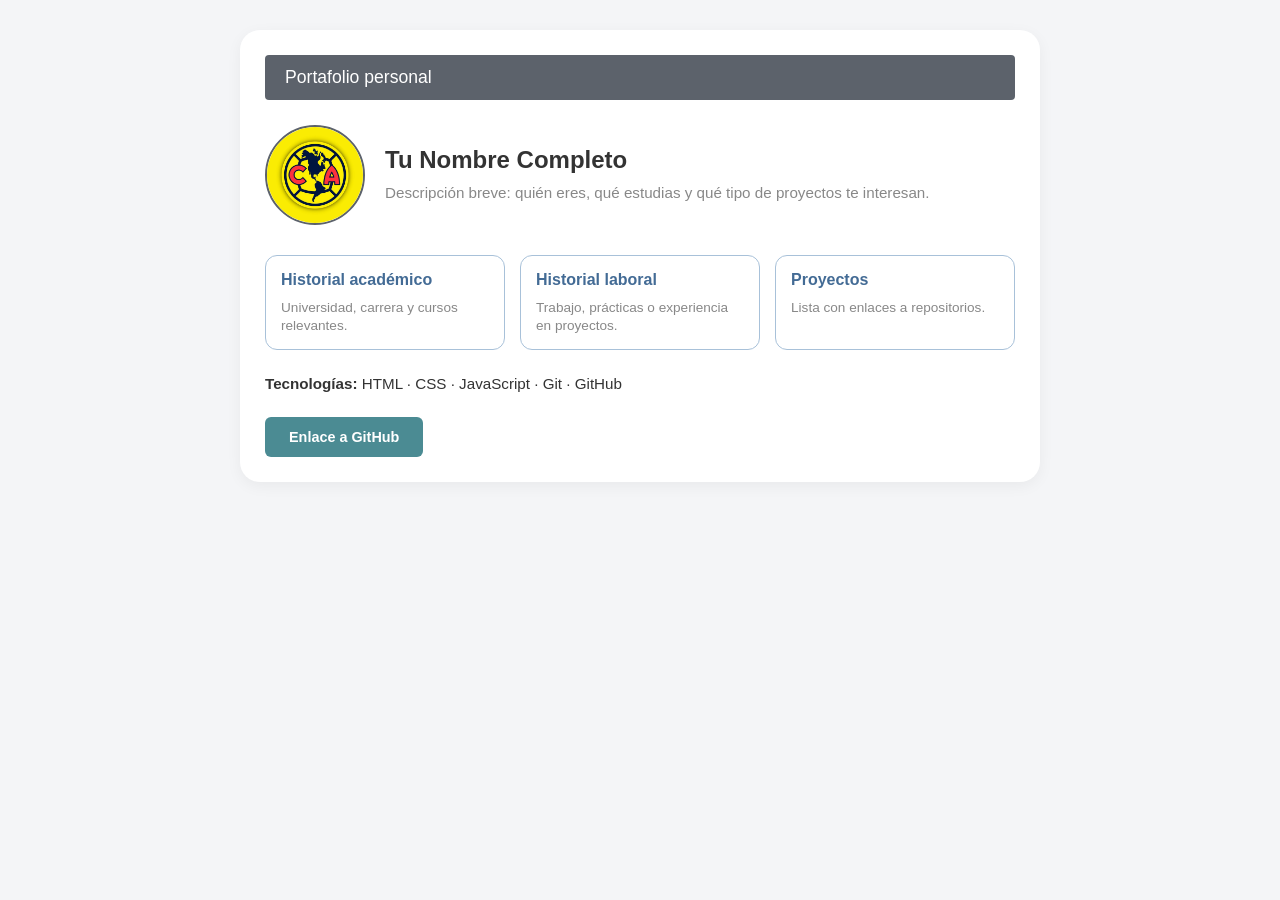
<file: index.html>
<!DOCTYPE html>
<html lang="es">
<head>
    <meta charset="UTF-8">
    <meta name="viewport" content="width=device-width, initial-scale=1.0">
    <title>Portafolio Personal</title>
    <!-- Enlace al archivo CSS externo dentro de la carpeta css/ -->
    <link rel="stylesheet" href="css/style.css">
</head>
<body>

    <div class="container">
        <!-- Encabezado / Barra superior -->
        <header class="header-bar">
            <h1>Portafolio personal</h1>
        </header>

        <!-- Sección de Perfil -->
        <section class="profile-section">
            <div class="avatar-container">
                <!-- Imagen de perfil desde la carpeta img/ -->
                <img src="img/escudo.jpg" alt="Foto de Perfil" class="profile-img">
            </div>
            <div class="profile-info">
                <h2>Tu Nombre Completo</h2>
                <p class="description">
                    Descripción breve: quién eres, qué estudias y qué tipo de proyectos te interesan.
                </p>
            </div>
        </section>

        <!-- Sección de Tarjetas (Historial y Proyectos) -->
        <section class="cards-grid">
            <!-- Tarjeta 1: Historial académico -->
            <div class="card">
                <h3>Historial académico</h3>
                <p>Universidad, carrera y cursos relevantes.</p>
            </div>

            <!-- Tarjeta 2: Historial laboral -->
            <div class="card">
                <h3>Historial laboral</h3>
                <p>Trabajo, prácticas o experiencia en proyectos.</p>
            </div>

            <!-- Tarjeta 3: Proyectos -->
            <div class="card">
                <h3>Proyectos</h3>
                <p>Lista con enlaces a repositorios.</p>
            </div>
        </section>

        <!-- Sección de Tecnologías -->
        <section class="tech-section">
            <p><strong>Tecnologías:</strong> HTML · CSS · JavaScript · Git · GitHub</p>
        </section>

        <!-- Sección de Enlaces y GitHub -->
        <section class="github-section">
            <a href="https://github.com/manuelutp76" target="_blank" class="github-btn">Enlace a GitHub</a>
           
        </section>
    </div>

</body>
</html>
</file>
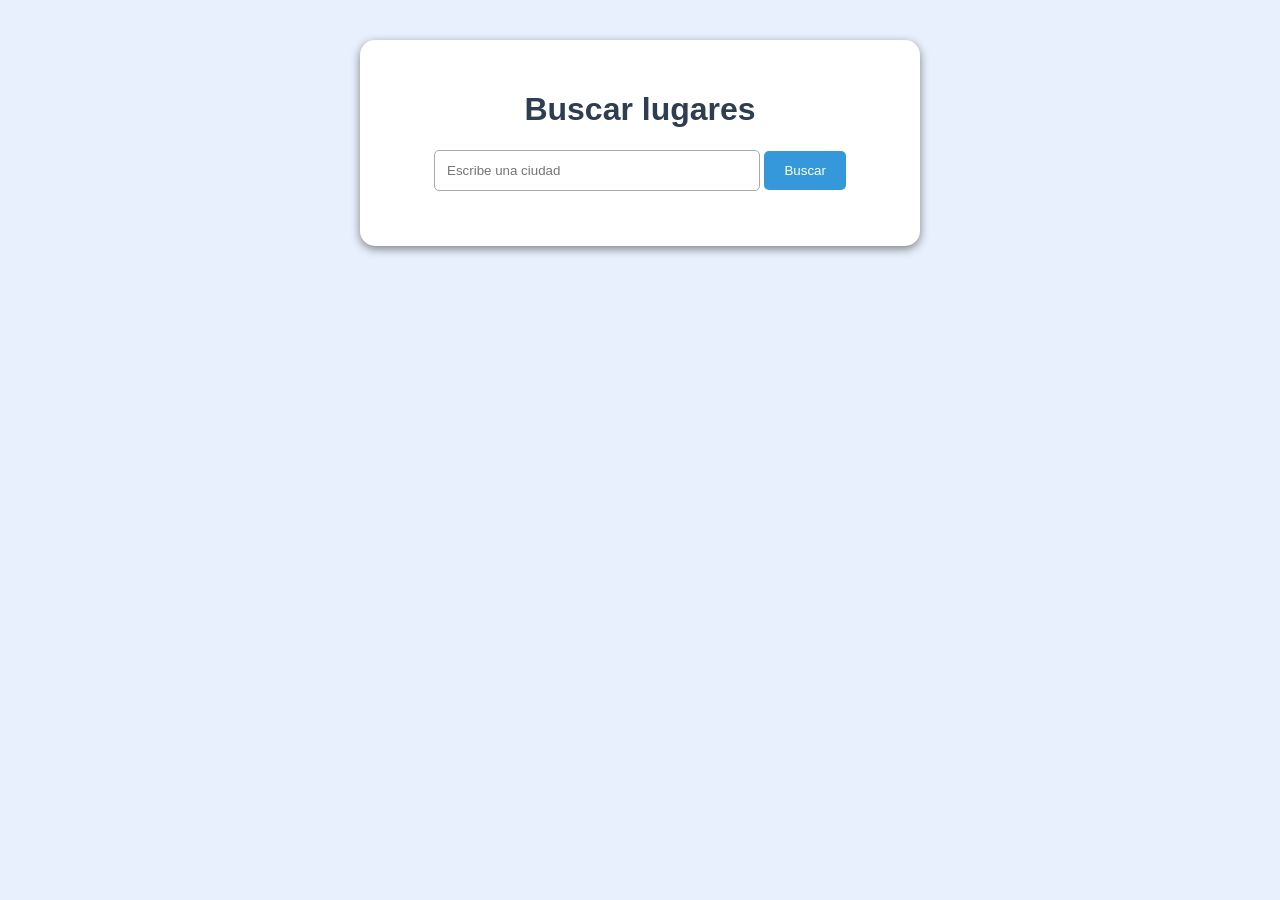
<file: index2.html>
<!DOCTYPE html>
<html lang="es">
<head>
    <meta charset="UTF-8">
    <meta name="viewport" content="width=device-width, initial-scale=1.0">
    <title>App de lugares</title>

    <link rel="stylesheet" href="index2.css">
</head>

<body>

    <div class="contenedor">

        <h1>Buscar lugares</h1>

        <div class="buscador">
            <input 
                type="text" 
                placeholder="Escribe una ciudad"
                id="lugar"
            >

            <input 
                type="submit" 
                value="Buscar"
                id="buscar"
            >
        </div>

        <!-- Aquí aparecerán los mensajes y resultados -->
        <div id="resultados"></div>

    </div>

    <script src="prueba.js"></script>

</body>
</html>
</file>
<file: css/style.css>
* {
    margin: 0;
    padding: 0;
    box-sizing: border-box;
    font-family: Arial, Helvetica, sans-serif;
}

body {
    background-color: #f4f5f7;
    color: #333333;
    display: flex;
    justify-content: center;
    padding: 30px 15px;
}

.container {
    width: 100%;
    max-width: 800px;
    background-color: #ffffff;
    border-radius: 20px;
    padding: 25px;
    box-shadow: 0 4px 15px rgba(0, 0, 0, 0.05);
}

.header-bar {
    background-color: #5c626b;
    color: #ffffff;
    padding: 12px 20px;
    border-radius: 4px;
    margin-bottom: 25px;
}

.header-bar h1 {
    font-size: 1.1rem;
    font-weight: normal;
}

.profile-section {
    display: flex;
    align-items: center;
    gap: 20px;
    margin-bottom: 30px;
}

.avatar-container {
    width: 100px;
    height: 100px;
    border-radius: 50%;
    overflow: hidden;
    border: 2px solid #5c626b;
    flex-shrink: 0;
    display: flex;
    justify-content: center;
    align-items: center;
    background-color: #e9ecef;
}

.profile-img {
    width: 100%;
    height: 100%;
    object-fit: cover;
}

.profile-info h2 {
    font-size: 1.5rem;
    color: #333333;
    margin-bottom: 8px;
}

.profile-info .description {
    color: #888888;
    font-size: 0.95rem;
    line-height: 1.4;
}

.cards-grid {
    display: grid;
    grid-template-columns: repeat(3, 1fr);
    gap: 15px;
    margin-bottom: 25px;
}

.card {
    border: 1.5px solid #a8c1d9;
    border-radius: 12px;
    padding: 15px;
    background-color: #ffffff;
}

.card h3 {
    font-size: 1rem;
    color: #436b95;
    margin-bottom: 10px;
}

.card p {
    font-size: 0.85rem;
    color: #888888;
    line-height: 1.3;
}

.tech-section {
    margin-bottom: 25px;
    font-size: 0.95rem;
    color: #333333;
}

.github-section {
    display: flex;
    align-items: center;
    gap: 20px;
}

.github-btn {
    background-color: #4b8b93;
    color: #ffffff;
    padding: 12px 24px;
    border-radius: 6px;
    text-decoration: none;
    font-weight: bold;
    font-size: 0.9rem;
}

.github-link {
    color: #a8c1d9;
    text-decoration: underline;
    font-size: 0.95rem;
}

@media (max-width: 600px) {
    .cards-grid {
        grid-template-columns: 1fr;
    }
    .profile-section {
        flex-direction: column;
        text-align: center;
    }
}
</file>
<file: index2.css>
body {
    font-family: Arial, sans-serif;
    background-color: #e8f0fe;
    text-align: center;
    margin: 0;
    padding: 40px;
}

h1 {
    color: #2c3e50;
}

.contenedor {
    background-color: white;
    width: 500px;
    max-width: 90%;
    margin: auto;
    padding: 30px;
    border-radius: 15px;
    box-shadow: 0 3px 10px gray;
}

input[type="text"] {
    padding: 12px;
    width: 60%;
    border: 1px solid #aaa;
    border-radius: 5px;
}

input[type="submit"] {
    padding: 12px 20px;
    background-color: #3498db;
    color: white;
    border: none;
    border-radius: 5px;
    cursor: pointer;
}

input[type="submit"]:hover {
    background-color: #2980b9;
}

#resultados {
    margin-top: 25px;
    text-align: left;
}

.resultado {
    background-color: #f5f5f5;
    padding: 20px;
    border-radius: 10px;
}

.resultado h2 {
    color: #2980b9;
    text-align: center;
}

.error {
    color: red;
    text-align: center;
}
</file>
